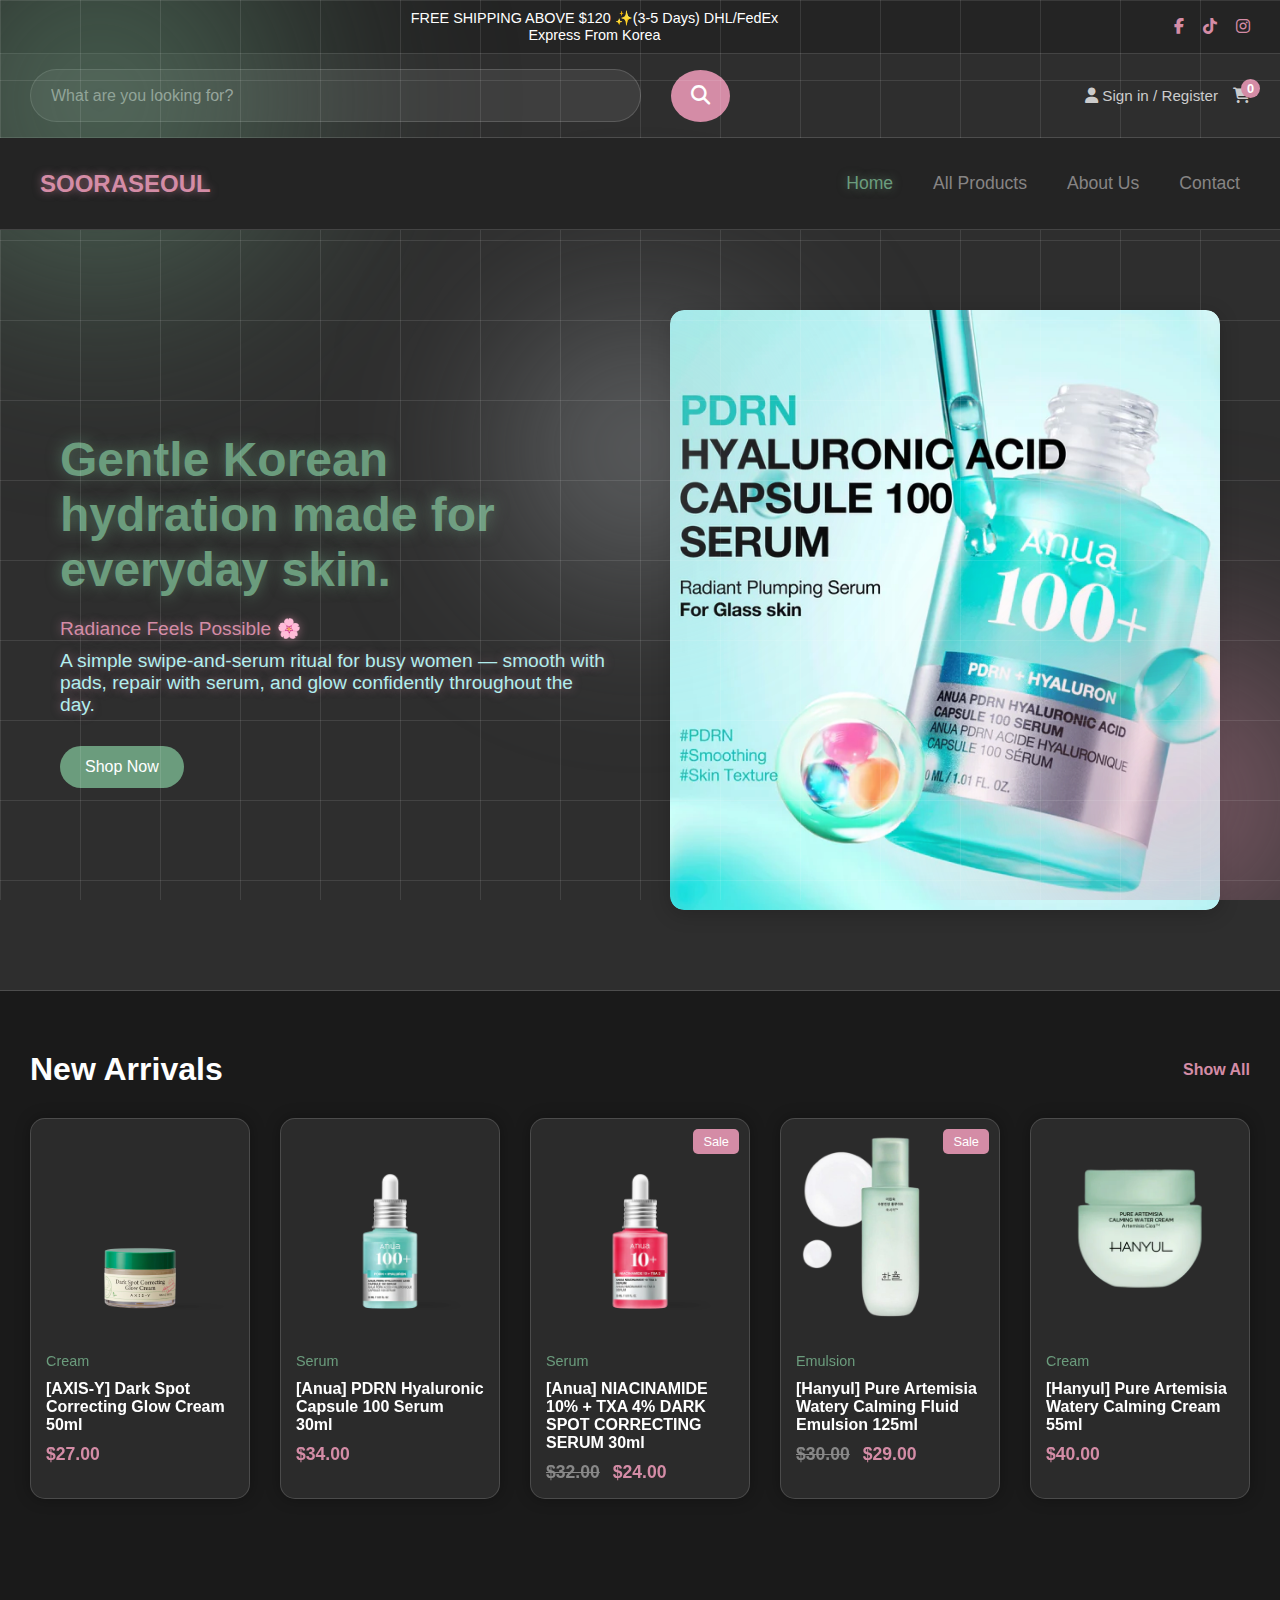
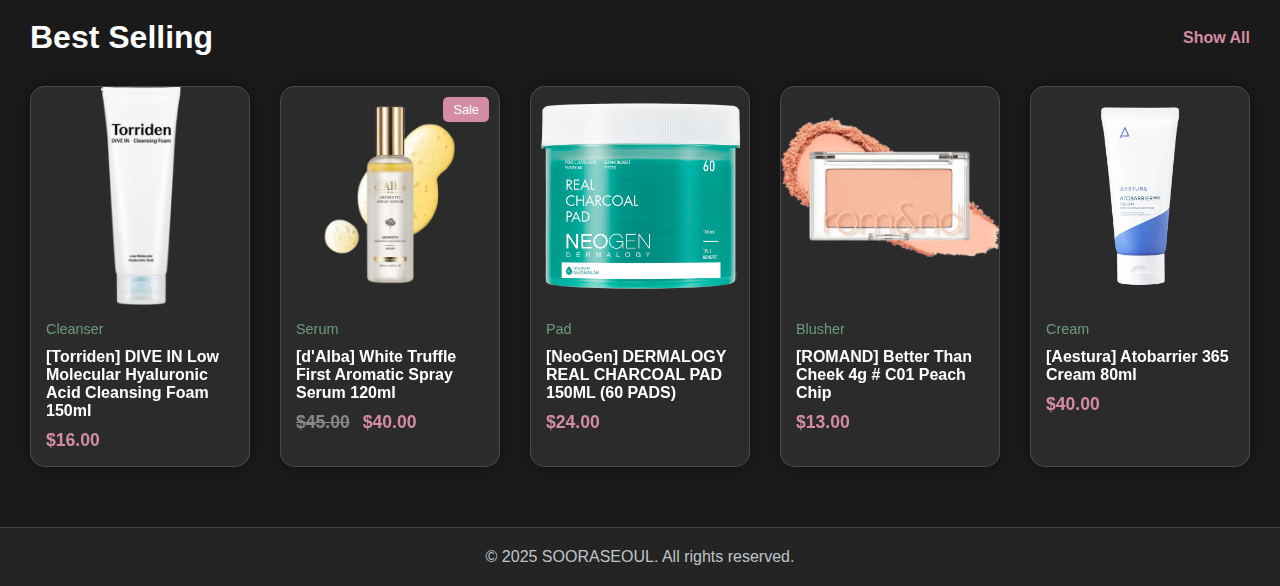
<file: index.html>
<!DOCTYPE html>
<html lang="en">
<head>
  <meta charset="UTF-8">
  <title>SOORASEOUL</title>
  <link rel="stylesheet" href="base.css">
  <link rel="stylesheet" href="https://cdnjs.cloudflare.com/ajax/libs/font-awesome/6.5.0/css/all.min.css">

</head>
<body>

<!-- Top Bar -->
<div class="top-bar">
  <div class="promo">
FREE SHIPPING ABOVE $120 ✨(3-5 Days) DHL/FedEx <br> Express From Korea</div>
  <div class="social-icons">
    <a href="#"><i class="fab fa-facebook-f"></i></a>
    <a href="#"><i class="fab fa-tiktok"></i></a>
    <a href="#"><i class="fab fa-instagram"></i></a>
  </div>
</div>
<!-- Header Tools موحدة -->
<div class="header-tools">
  <form action="search.html" method="GET" class="search-form">
    <input type="text" name="q" placeholder="What are you looking for?" class="search-bar" required>
    <button type="submit"><i class="fas fa-search"></i></button>
  </form>

  <div class="options">


    <!-- حالة الضيف -->
    <a href="login.html" id="loginLink"><i class="fas fa-user"></i> Sign in / Register</a>
    <!-- حالة المستخدم المسجل -->
    <div id="userPanel" style="display:none;">
      <span id="userName"><i class="fas fa-user-check"></i> </span>
      <button id="logoutBtn" class="logout-btn" title="Logout"><i class="fas fa-sign-out-alt"></i></button>
    </div>

    
<a href="cart.html" class="cart-link">
  <i class="fas fa-shopping-cart"></i>
  <span id="cartCount" class="cart-count">0</span>
</a>

  </div>
</div>




  <div class="ambient-bg">
    <div class="orb orb-1"></div>
    <div class="orb orb-2"></div>
    <div class="orb orb-3"></div>
  </div>
  <div class="grid-overlay"></div>

  <!-- Navbar -->
  <header class="navbar">
    <div class="logo">SOORASEOUL</div>
    <nav>
      <a href="index.html" class="active-link">Home</a>
      <a href="Products.html">All Products</a>
    
      <a href="aboutt.html">About Us</a>
      <a href="contact.html">Contact</a>
    </nav>
  </header>


  <!-- Hero Section -->
 <section class="hero">
  <div class="hero-content">
    <div class="hero-text">
      <h1>Gentle Korean hydration made for everyday skin.</h1>
      <p> Radiance Feels Possible 🌸 </p>
      <p style="color: rgb(177, 238, 238);">A simple swipe-and-serum ritual for busy women — smooth with pads, repair with serum, and glow confidently throughout the day.</p>
      <button onclick="window.location.href='products.html'">Shop Now</button>
    </div>
    <div   class="image-container">
      <img src="anua.webp" alt="Hero Image">
    </div>
  </div>
</section>


   
  <script src="script.js">
  </script>
  <section class="new-arrivals">
  <div class="section-header">
    <h2>New Arrivals</h2>
    <a href="Products.html" class="show-all">Show All</a>
  </div>

  <div class="product-grid">
    <!-- منتج 1 -->
    <div class="product-card">
      <img src="spot.webp" alt="[AXIS-Y] Dark Spot Cream">
      <div class="product-info">
        <span class="category">Cream</span>
        <h3>[AXIS-Y] Dark Spot Correcting Glow Cream 50ml</h3>
        <span class="price">$27.00</span>
      </div>
    </div>

    <!-- منتج 2 -->
    <div class="product-card">
      <img src="seer.webp" alt="[Anua] PDRN Hyaluronic Serum">
      <div class="product-info">
        <span class="category">Serum</span>
        <h3>[Anua] PDRN Hyaluronic Capsule 100 Serum 30ml</h3>
        <span class="price">$34.00</span>
      </div>
    </div>

    <!-- منتج 3 - خصم -->
    <div class="product-card sale">
      <img src="anser.webp" alt="[Anua] NIACINAMIDE Serum">
      <div class="product-info">
        <span class="category">Serum</span>
        <h3>[Anua] NIACINAMIDE 10% + TXA 4% DARK SPOT CORRECTING SERUM 30ml</h3>
        <span class="price"><del>$32.00</del> $24.00</span>
        <span class="sale-tag">Sale</span>
      </div>
    </div>

    <!-- منتج 4 - خصم -->
    <div class="product-card sale">
      <img src="hy.png" alt="[Hanyul] Calming Fluid">
      <div class="product-info">
        <span class="category">Emulsion</span>
        <h3>[Hanyul] Pure Artemisia Watery Calming Fluid Emulsion 125ml</h3>
        <span class="price"><del>$30.00</del> $29.00</span>
        <span class="sale-tag">Sale</span>
      </div>
    </div>

    <!-- منتج 5 -->
    <div class="product-card">
      <img src="55ml.webp" alt="[Hanyul] Calming Cream">
      <div class="product-info">
        <span class="category">Cream</span>
        <h3>[Hanyul] Pure Artemisia Watery Calming Cream 55ml</h3>
        <span class="price">$40.00</span>
      </div>
    </div>
  </div>
</section>



  <section class="new-arrivals">
  <div class="section-header">
    <h2>Best Selling</h2>
    <a href="Products.html" class="show-all">Show All</a>
  </div>

  <div class="product-grid">
    <!-- منتج 1 -->
    <div class="product-card">
      <img src="dd.png" >
      <div class="product-info">
        <span class="category">Cleanser</span>
        <h3>[Torriden] DIVE IN Low Molecular Hyaluronic Acid Cleansing Foam 150ml</h3>
        <span class="price">$16.00</span>
      </div>
    </div>

    <!-- منتج 2 -->
    <div class="product-card">
      <img src="alba.png" >
      <div class="product-info">
        <span class="category">Serum</span>
        <h3>[d'Alba] White Truffle First Aromatic Spray Serum 120ml</h3>
        <span class="price"><del>$45.00</del> $40.00</span>
        <span class="sale-tag">Sale</span>
      </div>
    </div>

    <!-- منتج 3 - خصم -->
    <div class="product-card sale">
      <img src="neo.webp" alt=>
      <div class="product-info">
        <span class="category">Pad</span>
        <h3>[NeoGen] DERMALOGY REAL CHARCOAL PAD 150ML (60 PADS)</h3>
        <span class="price"> $24.00</span>
        
      </div>
    </div>

    <!-- منتج 4 - خصم -->
    <div class="product-card sale">
      <img src="blush.png">
      <div class="product-info">
        <span class="category">Blusher</span>
        <h3>[ROMAND] Better Than Cheek 4g # C01 Peach Chip</h3>
        <span class="price"> $13.00</span>
        
      </div>
    </div>

    <!-- منتج 5 -->
    <div class="product-card">
      <img src="ato.webp">
      <div class="product-info">
        <span class="category">Cream</span>
        <h3>[Aestura] Atobarrier 365 Cream 80ml</h3>
        <span class="price">$40.00</span>
      </div>
    </div>
  </div>
</section>

 
  <!-- Footer -->                  
  <footer> 
    <p>© 2025 SOORASEOUL. All rights reserved.</p>
  </footer>

</body>
</html>
</file>
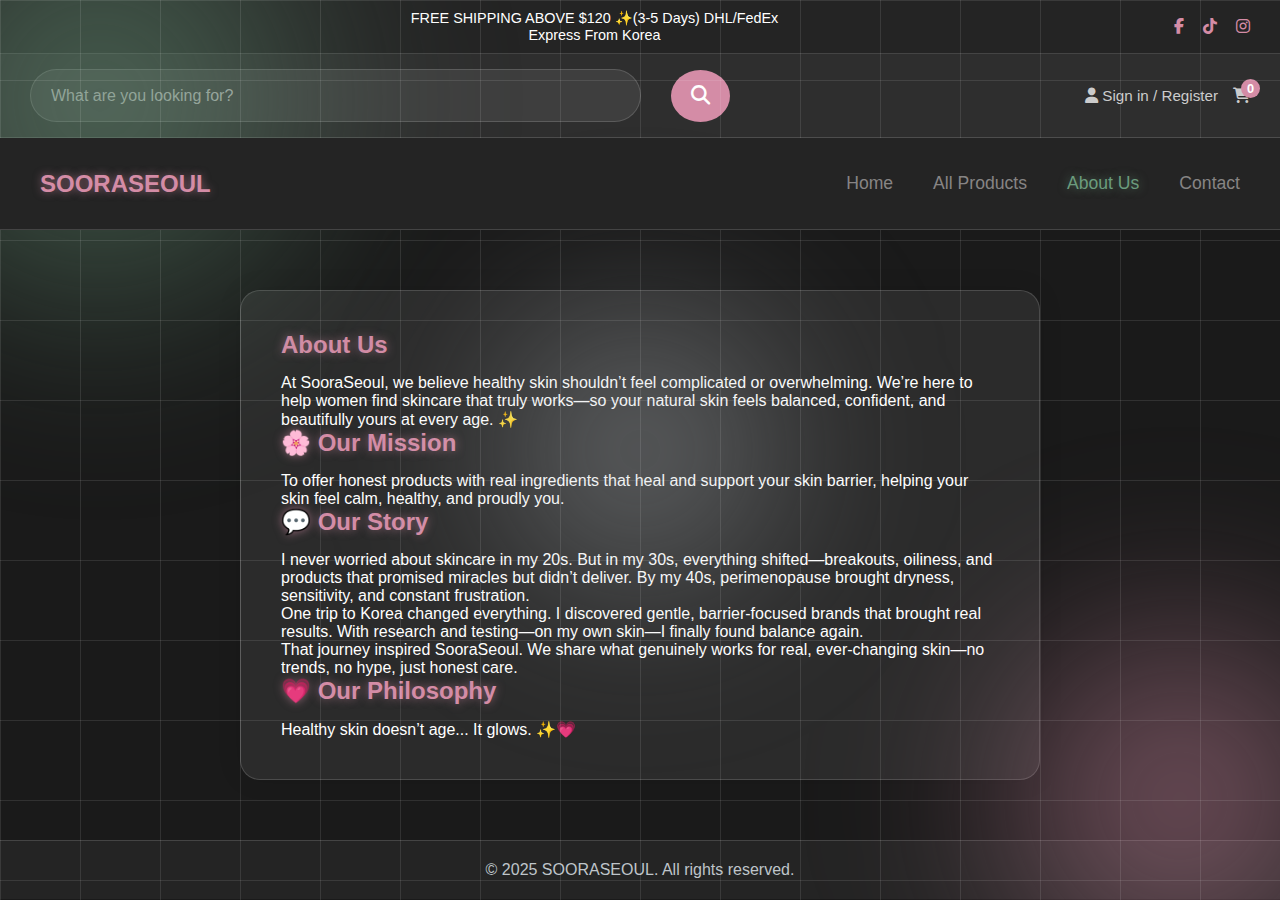
<file: aboutt.html>
<!DOCTYPE html>
<html lang="en">
<head>
  <meta charset="UTF-8">
  <title>About Us - SOORASEOUL</title>
  <link rel="stylesheet" href="base.css">
  <link rel="stylesheet" href="https://cdnjs.cloudflare.com/ajax/libs/font-awesome/6.5.0/css/all.min.css">
</head>
<body>

<!-- Top Bar -->
<div class="top-bar">
  <div class="promo">
    FREE SHIPPING ABOVE $120 ✨(3-5 Days) DHL/FedEx <br> Express From Korea
  </div>
  <div class="social-icons">
    <a href="#"><i class="fab fa-facebook-f"></i></a>
    <a href="#"><i class="fab fa-tiktok"></i></a>
    <a href="#"><i class="fab fa-instagram"></i></a>
  </div>
</div>

<!-- Header Tools -->
<div class="header-tools">
  <form action="search.html" method="GET" class="search-form">
    <input type="text" name="q" placeholder="What are you looking for?" class="search-bar" required>
    <button type="submit"><i class="fas fa-search"></i></button>
  </form>

  <div class="options">
    <a href="login.html" id="loginLink"><i class="fas fa-user"></i> Sign in / Register</a>
    <div id="userPanel" style="display:none;">
      <span id="userName"><i class="fas fa-user-check"></i></span>
      <button id="logoutBtn" class="logout-btn" title="Logout"><i class="fas fa-sign-out-alt"></i></button>
    </div>
    <a href="cart.html" class="cart-link">
      <i class="fas fa-shopping-cart"></i>
      <span id="cartCount" class="cart-count">0</span>
    </a>
  </div>
</div>

<!-- Ambient Background -->
<div class="ambient-bg">
  <div class="orb orb-1"></div>
  <div class="orb orb-2"></div>
  <div class="orb orb-3"></div>
</div>
<div class="grid-overlay"></div>

<!-- Navbar -->
<header class="navbar">
  <div class="logo">SOORASEOUL</div>
  <nav>
    <a href="index.html">Home</a>
    <a href="products.html">All Products</a>
    <a href="aboutt.html" class="active-link">About Us</a>
    <a href="contact.html">Contact</a>
  </nav>
</header>

<!-- About Section -->
<section class="about">
  <h2>About Us</h2>
  <p>At SooraSeoul, we believe healthy skin shouldn’t feel complicated or overwhelming. We’re here to help women find skincare that truly works—so your natural skin feels balanced, confident, and beautifully yours at every age. ✨</p>

  <h2>🌸 Our Mission</h2>
  <p>To offer honest products with real ingredients that heal and support your skin barrier, helping your skin feel calm, healthy, and proudly you.</p>

  <h2>💬 Our Story</h2>
  <p>I never worried about skincare in my 20s. But in my 30s, everything shifted—breakouts, oiliness, and products that promised miracles but didn’t deliver. By my 40s, perimenopause brought dryness, sensitivity, and constant frustration.</p>
  <p>One trip to Korea changed everything. I discovered gentle, barrier-focused brands that brought real results. With research and testing—on my own skin—I finally found balance again.</p>
  <p>That journey inspired SooraSeoul. We share what genuinely works for real, ever-changing skin—no trends, no hype, just honest care.</p>

  <h2>💗 Our Philosophy</h2>
  <p>Healthy skin doesn’t age... It glows. ✨💗</p>
</section>

<!-- Footer -->
<footer>
  <p>© 2025 SOORASEOUL. All rights reserved.</p>
</footer>

</body>
</html>
</file>
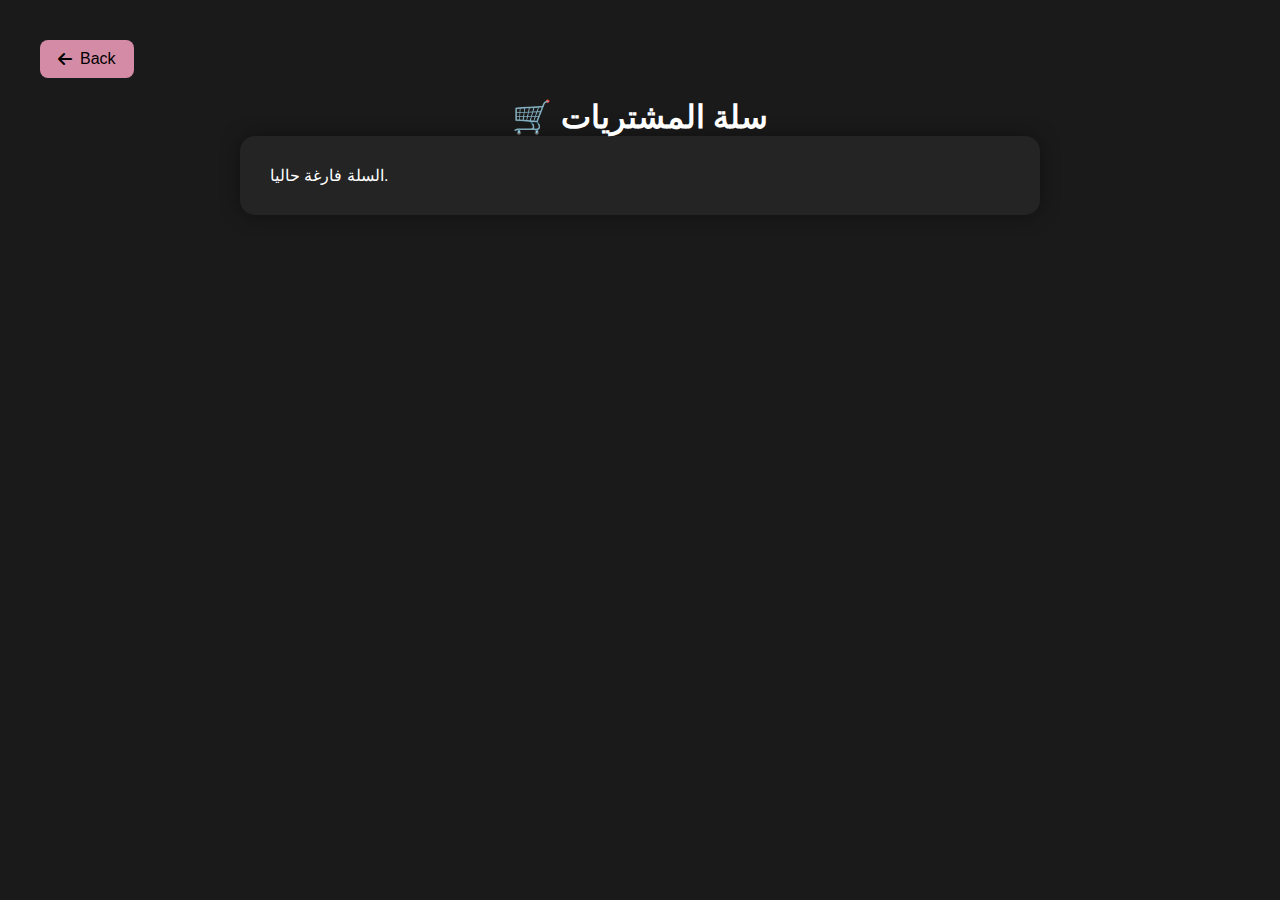
<file: cart.html>
<!DOCTYPE html>
<html lang="en">
<head>
  <meta charset="UTF-8">
  <title>Cart | SooraStyle</title>
  <link rel="stylesheet" href="base.css">
  <link rel="stylesheet" href="https://cdnjs.cloudflare.com/ajax/libs/font-awesome/6.5.0/css/all.min.css">
  <style>
    body {
      padding: 40px;
      background: var(--dark-1);
      color: #fff;
      font-family: Arial, sans-serif;
    }

    .cart-container {
      max-width: 800px;
      margin: auto;
      background: var(--dark-2);
      border-radius: 15px;
      padding: 30px;
      box-shadow: 0 0 20px rgba(0,0,0,0.4);
    }

    .cart-item {
      display: flex;
      align-items: center;
      justify-content: space-between;
      background: var(--glass-bg);
      border: 1px solid var(--glass-border);
      border-radius: 10px;
      padding: 15px;
      margin-bottom: 15px;
      box-shadow: 0 0 10px rgba(0,0,0,0.3);
    }

    .cart-item img {
      width: 60px;
      border-radius: 8px;
      margin-right: 15px;
    }

    .cart-item span {
      flex: 1;
      margin: 0 10px;
      direction: rtl;
    }

    .remove-btn {
      background: var(--secondary);
      color: #fff;
      border: none;
      padding: 6px 12px;
      border-radius: 6px;
      cursor: pointer;
      transition: background 0.3s ease;
    }

    .remove-btn:hover {
      background: var(--primary);
    }

    .cart-summary {
      margin-top: 20px;
      text-align: right;
      font-size: 1.2rem;
      font-weight: bold;
      color: var(--secondary);
      text-align: center;
    }
  </style>
</head>


<body>
    <div class="back-btn">
         <button onclick="history.back()">
         <i class="fas fa-arrow-left"></i> Back </button> </div>

  <h1 style="text-align: center;">🛒 سلة المشتريات</h1>

  <div id="cartContainer" class="cart-container">
    <!-- المنتجات ستظهر هنا -->
  </div>

  <div class="cart-summary" id="cartSummary">
    <!-- المجموع الكلي -->
  </div>





  <script>
    document.addEventListener("DOMContentLoaded", function() {
      const cartItems = JSON.parse(localStorage.getItem("cartItems")) || [];
      const cartContainer = document.getElementById("cartContainer");
      const cartSummary = document.getElementById("cartSummary");

      let total = 0;

      if (cartItems.length === 0) {
        cartContainer.innerHTML = "<p>السلة فارغة حاليا.</p>";
      } else {
        cartItems.forEach((item, index) => {
          const div = document.createElement("div");
          div.classList.add("cart-item");
          div.innerHTML = `
            <img src="${item.img}" alt="${item.name}">
            <span>${item.name}</span>
            <span>الكمية: ${item.qty}</span>
            <button class="remove-btn" data-index="${index}">حذف</button>
          `;
          cartContainer.appendChild(div);

          total += item.qty; // هنا ممكن تضيف سعر لو تحب
        });

        cartSummary.textContent = "إجمالي القطع: " + total;
      }

      // حذف منتج من السلة
      cartContainer.addEventListener("click", function(e) {
        if (e.target.classList.contains("remove-btn")) {
          const index = e.target.getAttribute("data-index");
          cartItems.splice(index, 1);
          localStorage.setItem("cartItems", JSON.stringify(cartItems));
          location.reload();
        }
      });
    });
  </script>

</body>
</html>
</file>
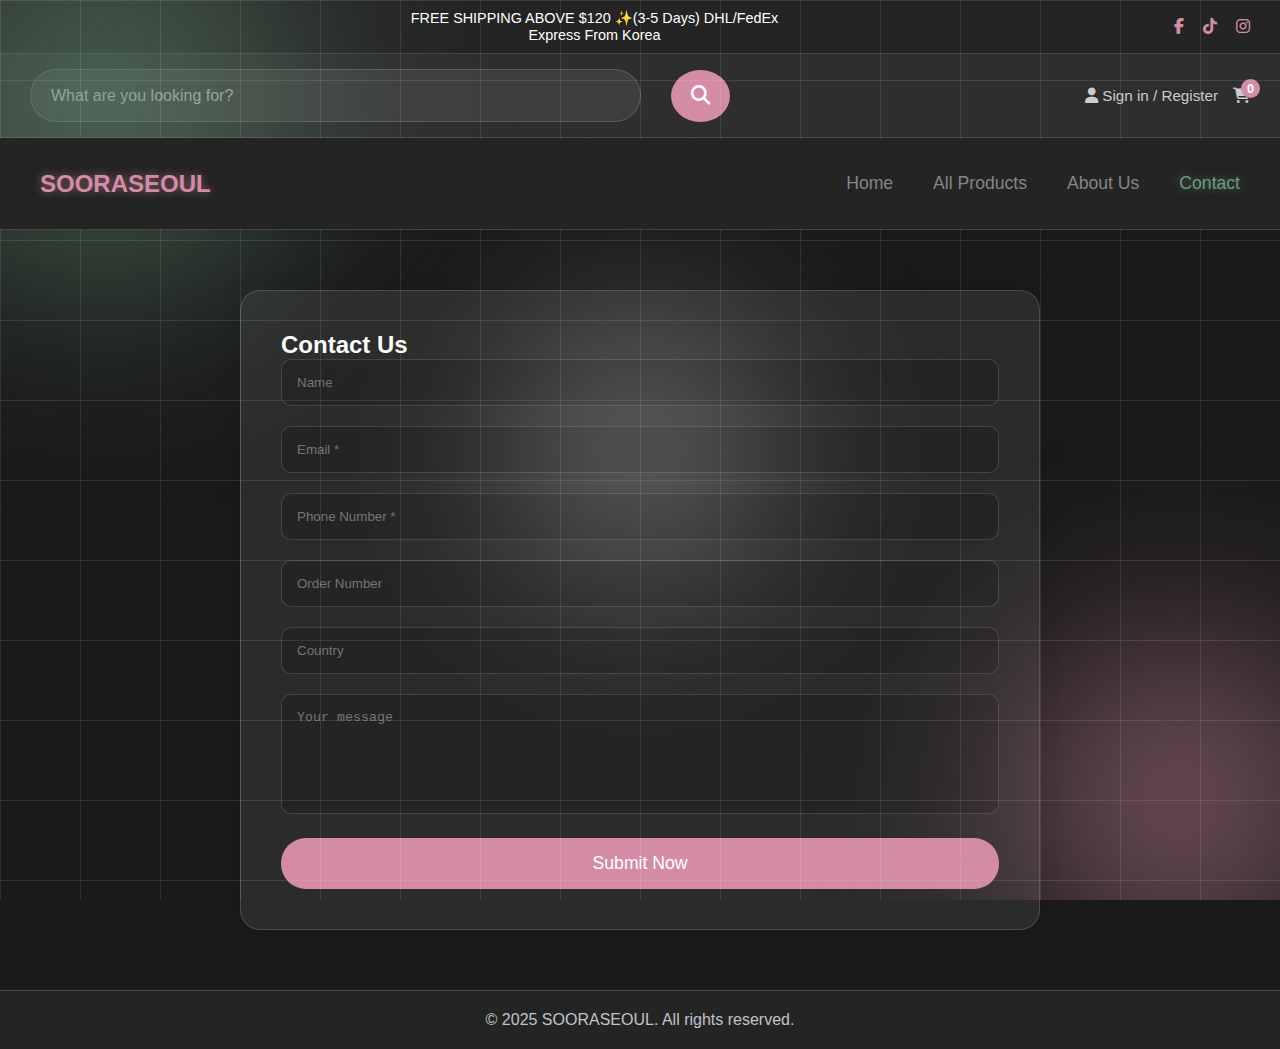
<file: contact.html>
<!DOCTYPE html>
<html lang="en">
<head>
  <meta charset="UTF-8">
  <title>Contact - SOORASEOUL</title>
  <link rel="stylesheet" href="base.css">
  <link rel="stylesheet" href="https://cdnjs.cloudflare.com/ajax/libs/font-awesome/6.5.0/css/all.min.css">
</head>
<body>

<!-- Top Bar -->
<div class="top-bar">
  <div class="promo">
    FREE SHIPPING ABOVE $120 ✨(3-5 Days) DHL/FedEx <br> Express From Korea
  </div>
  <div class="social-icons">
    <a href="#"><i class="fab fa-facebook-f"></i></a>
    <a href="#"><i class="fab fa-tiktok"></i></a>
    <a href="#"><i class="fab fa-instagram"></i></a>
  </div>
</div>

<!-- Header Tools -->
<div class="header-tools">
  <form action="search.html" method="GET" class="search-form">
    <input type="text" name="q" placeholder="What are you looking for?" class="search-bar" required>
    <button type="submit"><i class="fas fa-search"></i></button>
  </form>

  <div class="options">
    <a href="login.html" id="loginLink"><i class="fas fa-user"></i> Sign in / Register</a>
    <div id="userPanel" style="display:none;">
      <span id="userName"><i class="fas fa-user-check"></i></span>
      <button id="logoutBtn" class="logout-btn" title="Logout"><i class="fas fa-sign-out-alt"></i></button>
    </div>
    <a href="cart.html" class="cart-link">
      <i class="fas fa-shopping-cart"></i>
      <span id="cartCount" class="cart-count">0</span>
    </a>
  </div>
</div>

<!-- Ambient Background -->
<div class="ambient-bg">
  <div class="orb orb-1"></div>
  <div class="orb orb-2"></div>
  <div class="orb orb-3"></div>
</div>
<div class="grid-overlay"></div>

<!-- Navbar -->
<header class="navbar">
  <div class="logo">SOORASEOUL</div>
  <nav>
    <a href="index.html">Home</a>
    <a href="products.html">All Products</a>
    <a href="aboutt.html">About Us</a>
    <a href="contact.html" class="active-link">Contact</a>
  </nav>
</header>

<!-- Contact Form -->
<section class="contact">
  <form action="#" method="POST">
    <h2>Contact Us</h2>

    <input type="text" name="name" placeholder="Name">
    <input type="email" name="email" placeholder="Email *" required>
    <input type="tel" name="phone" placeholder="Phone Number *" required>
    <input type="text" name="order" placeholder="Order Number">
    <input type="text" name="country" placeholder="Country">
    <textarea name="message" placeholder="Your message"></textarea>

    <button type="submit">Submit Now</button>
  </form>
</section>

<!-- Footer -->
<footer>
  <p>© 2025 SOORASEOUL. All rights reserved.</p>
</footer>

</body>
</html>
</file>
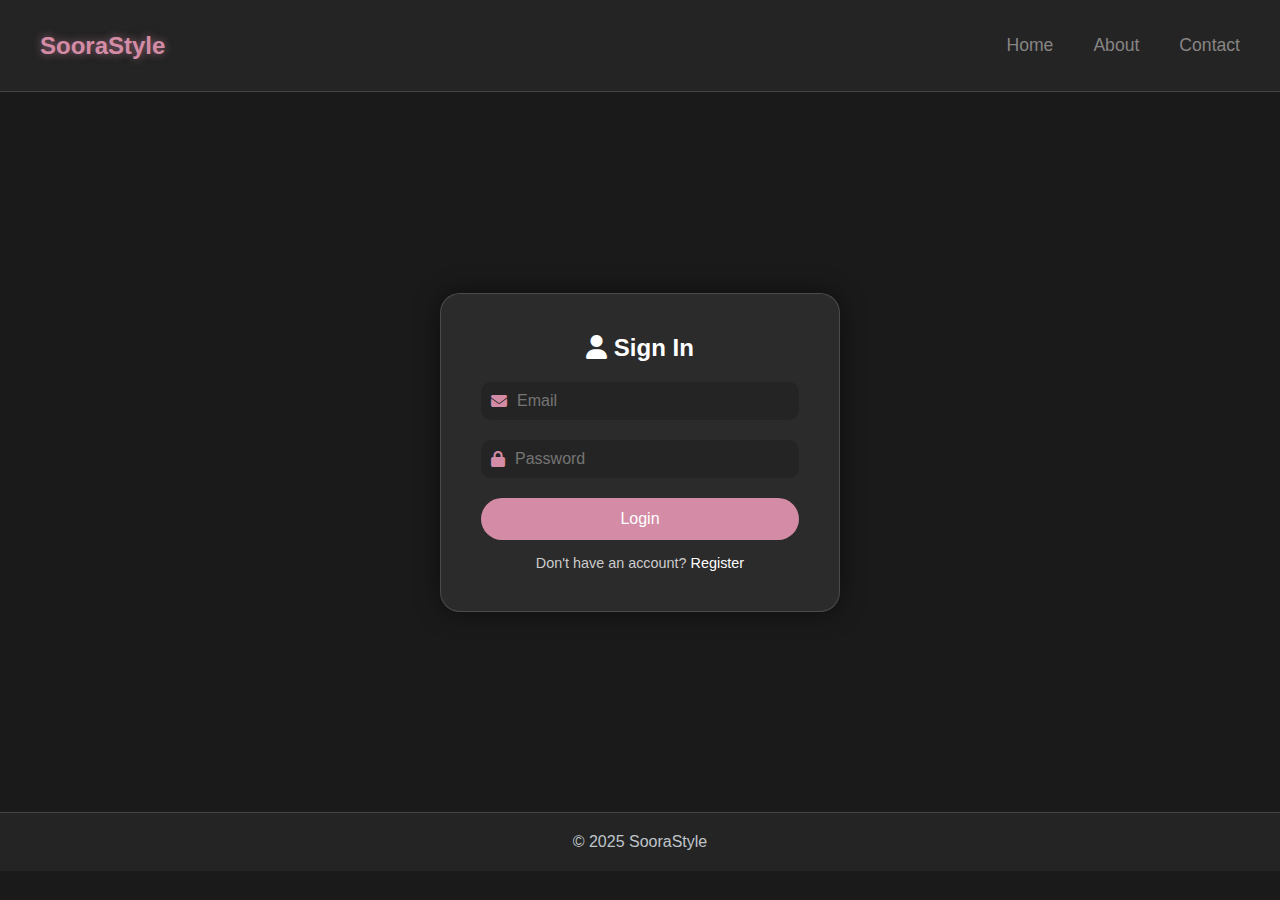
<file: login.html>
<!DOCTYPE html>
<html lang="en">
<head>
  <meta charset="UTF-8">
  <title>Login | SooraStyle</title>
  <link rel="stylesheet" href="base.css">
  <link rel="stylesheet" href="https://cdnjs.cloudflare.com/ajax/libs/font-awesome/6.5.0/css/all.min.css">
</head>
<body>

  <header class="navbar">
    <div class="logo">SooraStyle</div>
    <nav>
      <a href="index.html">Home</a>
      <a href="about.html">About</a>
      <a href="conact.html">Contact</a>
    </nav>
  </header>

  <!-- Login Form -->
  <section class="login-section">
    <div class="login-box">
      <h2><i class="fas fa-user"></i> Sign In</h2>
      <form id="loginForm">
        <div class="input-group">
          <i class="fas fa-envelope"></i>
          <input type="email" id="loginEmail" placeholder="Email" required>
        </div>
        <div class="input-group">
          <i class="fas fa-lock"></i>
          <input type="password" id="loginPassword" placeholder="Password" required minlength="6">
        </div>
        <button type="submit">Login</button>
        <p class="register-link">Don't have an account? <a href="register.html">Register</a></p>
      </form>
      <p id="loginMsg" class="form-msg"></p>
    </div>
  </section>

  <footer>
    <p>© 2025 SooraStyle</p>
  </footer>

  <script src="script.js"></script>
</body>
</html>
</file>
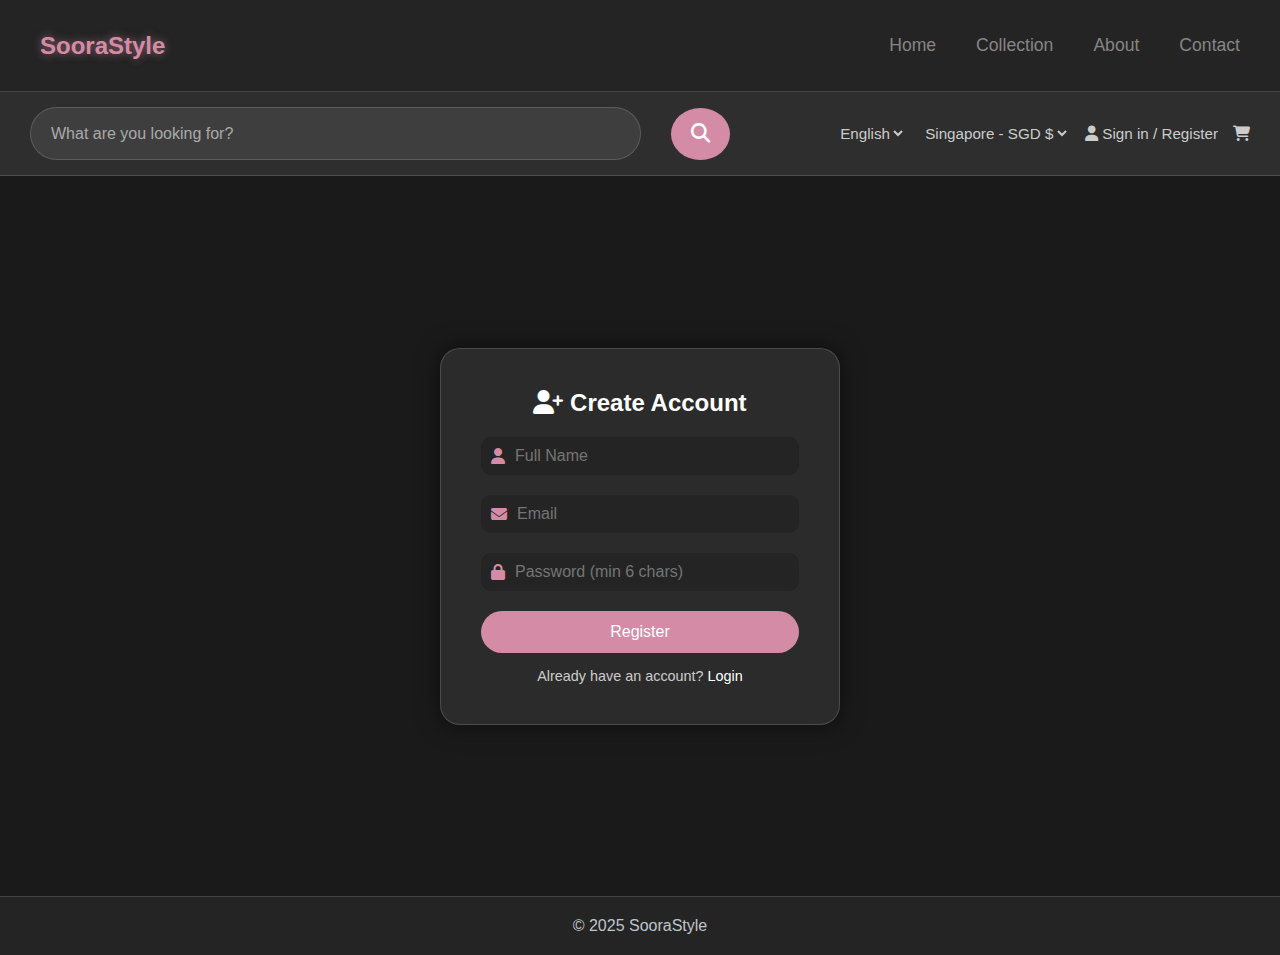
<file: register.html>
<!DOCTYPE html>
<html lang="en">
<head>
  <meta charset="UTF-8">
  <title>Register | SooraStyle</title>
  <link rel="stylesheet" href="base.css">
  <link rel="stylesheet" href="https://cdnjs.cloudflare.com/ajax/libs/font-awesome/6.5.0/css/all.min.css">
</head>
<body>

  <header class="navbar">
    <div class="logo">SooraStyle</div>
    <nav>
      <a href="index.html">Home</a>
      <a href="collection.html">Collection</a>
      <a href="about.html">About</a>
      <a href="conact.html">Contact</a>
    </nav>
  </header>

  <!-- Header Tools الموحدة -->
  <div class="header-tools">
    <form action="search.html" method="GET" class="search-form">
      <input type="text" name="q" placeholder="What are you looking for?" class="search-bar" required>
      <button type="submit"><i class="fas fa-search"></i></button>
    </form>
    <div class="options">
      <select id="langSelect">
        <option value="en">English</option>
        <option value="ko">한국어</option>
      </select>
      <select id="currencySelect">
        <option value="sgd">Singapore - SGD $</option>
        <option value="usd">USA - USD $</option>
      </select>
      <a href="login.html" id="loginLink"><i class="fas fa-user"></i> Sign in / Register</a>
      <div id="userPanel" style="display:none;">
        <span id="userName"><i class="fas fa-user-check"></i> </span>
        <button id="logoutBtn" class="logout-btn" title="Logout"><i class="fas fa-sign-out-alt"></i></button>
      </div>
      <a href="#"><i class="fas fa-shopping-cart"></i></a>
    </div>
  </div>

  <!-- Register Form -->
  <section class="login-section">
    <div class="login-box">
      <h2><i class="fas fa-user-plus"></i> Create Account</h2>
      <form id="registerForm">
        <div class="input-group">
          <i class="fas fa-user"></i>
          <input type="text" id="regName" placeholder="Full Name" required>
        </div>
        <div class="input-group">
          <i class="fas fa-envelope"></i>
          <input type="email" id="regEmail" placeholder="Email" required>
        </div>
        <div class="input-group">
          <i class="fas fa-lock"></i>
          <input type="password" id="regPassword" placeholder="Password (min 6 chars)" required minlength="6">
        </div>
        <button type="submit">Register</button>
        <p class="register-link">Already have an account? <a href="login.html">Login</a></p>
      </form>
      <p id="registerMsg" class="form-msg"></p>
    </div>
  </section>

  <footer>
    <p>© 2025 SooraStyle</p>
  </footer>

  <script src="script.js"></script>
</body>
</html>
</file>
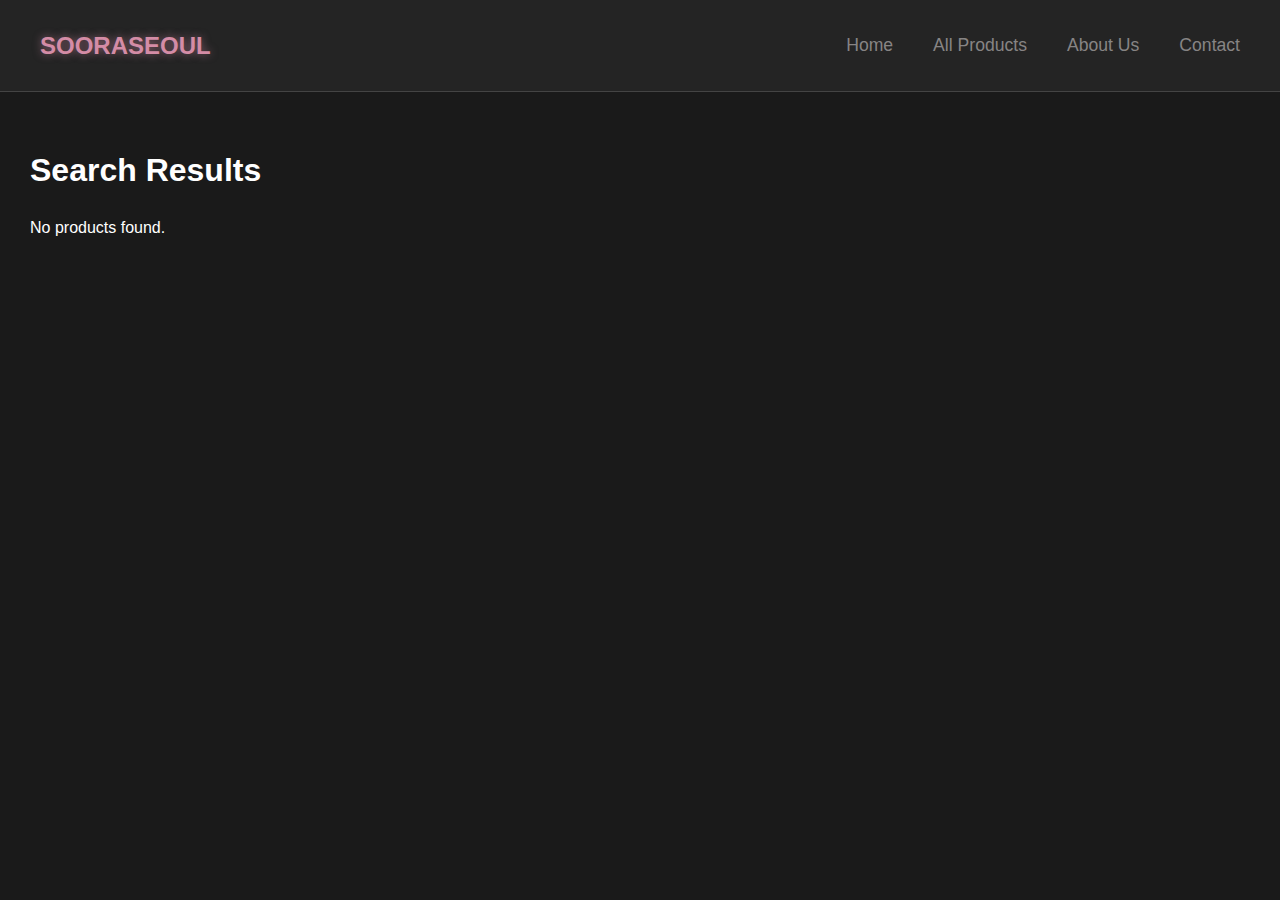
<file: search.html>
<!DOCTYPE html>
<html lang="en">
<head>
  <meta charset="UTF-8">
  <title>Search Results - SOORASEOUL</title>
  <link rel="stylesheet" href="base.css">
</head>
<body>

<header class="navbar">
  <div class="logo">SOORASEOUL</div>
  <nav>
    <a href="index.html">Home</a>
    <a href="products.html">All Products</a>
    <a href="about.html">About Us</a>
    <a href="contact.html">Contact</a>
  </nav>
</header>

<section class="new-arrivals">
  <div class="section-header">
    <h2>Search Results</h2>
  </div>
  <div class="product-grid" id="results"></div>
</section>

<script>
document.addEventListener("DOMContentLoaded", function() {
  const params = new URLSearchParams(window.location.search);
  const query = params.get("q")?.toLowerCase();

  // منتجات تجريبية
  const products = [
    {name: "[AXIS-Y] Dark Spot Cream", category:"Cream", price:"$27.00"},
    {name: "[Anua] Hyaluronic Serum", category:"Serum", price:"$34.00"},
    {name: "[Hanyul] Calming Cream", category:"Cream", price:"$40.00"},
  ];

  const resultsDiv = document.getElementById("results");
  const filtered = products.filter(p => p.name.toLowerCase().includes(query));

  if (filtered.length > 0) {
    filtered.forEach(p => {
      const card = document.createElement("div");
      card.className = "product-card";
      card.innerHTML = `
        <div class="product-info">
          <span class="category">${p.category}</span>
          <h3>${p.name}</h3>
          <span class="price">${p.price}</span>
        </div>
      `;
      resultsDiv.appendChild(card);
    });
  } else {
    resultsDiv.innerHTML = "<p style='color:#fff'>No products found.</p>";
  }
});
</script>

</body>
</html>
</file>
<file: base.css>
@charset "utf-8";
/* SooraStyle Visual Identity: Powder Pink + Matcha Green + Light Silver + White */

:root {
  --primary: #ffffff;       /* الأبيض الأساسي */
  --secondary: #d48ca6;     /* وردي باودر أغمق (Dusty Rose) */
  --accent: #6b9c7d;        /* أخضر ماتشا أغمق */
  --silver: #bfc5ca;        /* فضي متوسط */

  --dark-1: #1a1a1a;        /* خلفية داكنة أساسية */
  --dark-2: #242424;        /* خلفية داكنة ثانوية */
  --dark-3: #2e2e2e;        /* خلفية داكنة إضافية */

  --glass-bg: rgba(255, 255, 255, 0.08); /* خلفية زجاجية شفافة */
  --glass-border: rgba(255, 255, 255, 0.15);

  --glow-pink: rgba(212, 140, 166, 0.6);   /* توهج وردي أغمق */
  --glow-green: rgba(107, 156, 125, 0.6);  /* توهج أخضر ماتشا أغمق */
  --glow-silver: rgba(191, 197, 202, 0.5); /* توهج فضي */
}

* {
  margin: 0;
  padding: 0;
  box-sizing: border-box;
}

body {
  font-family: 'Outfit', sans-serif;
  background: var(--dark-1);
  color: #ffffff;
  overflow-x: hidden;
  min-height: 100vh;
}

/* Ambient Background */
.ambient-bg {
  position: fixed;
  top: 0; left: 0;
  width: 100%; height: 100%;
  pointer-events: none;
  z-index: 0;
  overflow: hidden;
}
.orb {
  position: absolute;
  border-radius: 50%;
  filter: blur(80px);
  animation: float 20s ease-in-out infinite;
}
.orb-1 {
  width: 600px; height: 600px;
  background: radial-gradient(circle, var(--glow-green) 0%, transparent 70%);
  top: -200px; left: -200px;
}
.orb-2 {
  width: 500px; height: 500px;
  background: radial-gradient(circle, var(--glow-pink) 0%, transparent 70%);
  bottom: -150px; right: -150px;
  animation-delay: -7s;
}
.orb-3 {
  width: 400px; height: 400px;
  background: radial-gradient(circle, var(--glow-silver) 0%, transparent 70%);
  top: 50%; left: 50%;
  transform: translate(-50%, -50%);
  animation-delay: -14s;
}
@keyframes float {
  0%,100% { transform: translate(0,0) scale(1); }
  25% { transform: translate(50px,-30px) scale(1.05); }
  50% { transform: translate(-30px,50px) scale(0.95); }
  75% { transform: translate(-50px,-20px) scale(1.02); }
}

/* Grid Overlay */
.grid-overlay {
  position: fixed;
  top: 0; left: 0;
  width: 100%; height: 100%;
  background-image:
    linear-gradient(rgba(255,255,255,0.1) 1px, transparent 1px),
    linear-gradient(90deg, rgba(255,255,255,0.1) 1px, transparent 1px);
  background-size: 80px 80px;
  pointer-events: none;
  z-index: 1;
}

/* Navbar */
.navbar {
  display: flex;
  justify-content: space-between;
  align-items: center;
  padding: 15px 40px;
  background: var(--dark-2);
  border-bottom: 1px solid var(--glass-border);
  position: sticky;
  top: 0;
  z-index: 1000;
}
.navbar .logo {
  font-size: 1.5rem;
  font-weight: bold;
  color: var(--secondary);
  text-shadow: 0 0 8px var(--glow-pink);
}
.navbar nav {
  display: flex;
  justify-content: center;
  align-items: center;
  gap: 40px;
}
.navbar nav a {
  text-decoration: none;
  color: #878484;
  font-size: 1.1rem;
  font-weight: 500;
  position: relative;
  transition: color 0.3s ease, text-shadow 0.3s ease;
}
.navbar nav .active-link {
  color: var(--accent);
  text-shadow: 0 0 10px var(--glow-green);
}
.navbar nav a:hover {
  color: var(--secondary);
  text-shadow: 0 0 8px var(--glow-pink);
}
.navbar nav a::after {
  content: "";
  position: absolute;
  left: 0;
  bottom: -5px;
  width: 0%;
  height: 2px;
  background: var(--accent);
  transition: width 0.3s ease;
}
.navbar nav a:hover::after {
  width: 100%;
}

/* Hero */
.hero {
  padding: 80px 60px;
  background: var(--dark-3);
  border-bottom: 1px solid var(--glass-border);
  animation: fadeInDown 1.2s ease;
}

.hero-content {
  display: flex;
  justify-content: space-between;
  align-items: center;
  gap: 60px;
  max-width: 1400px;
  margin: auto;
}

.hero-text {
  flex: 1;
  text-align: left;
}

.hero-text h1 {
  font-size: 3rem;
  color: var(--accent);
  text-shadow: 0 0 15px var(--glow-green);
  margin-bottom: 20px;
}

.hero-text p {
  font-size: 1.2rem;
  color: var(--secondary);
  text-shadow: 0 0 10px var(--glow-pink);
  margin-bottom: 10px;
}

.hero-text .subtext {
  font-style: italic;
  color: #aaa;
}

.hero-text button {
  margin-top: 20px;
  padding: 12px 25px;
  border: none;
  background: var(--accent);
  color: var(--primary);
  font-size: 1rem;
  border-radius: 25px;
  cursor: pointer;
  transition: transform 0.3s ease, box-shadow 0.3s ease;
}

.hero-text button:hover {
  transform: scale(1.05);
  box-shadow: 0 0 20px var(--glow-green);
}

.image-container {
  flex: 1;
  width: 600px;
  height: 600px;
  overflow: hidden;
  border-radius: 14px;
  box-shadow: 0 4px 20px rgba(0, 0, 0, 0.2);
}

.image-container img {
  width: 100%;
  height: 100%;
  object-fit: cover;
  border-radius: 14px;
}

/* Cards / Products */
.cards {
  display: grid;
  grid-template-columns: repeat(auto-fit, minmax(220px, 1fr));
  gap: 30px;
  padding: 40px;
}
.card {
  background: var(--glass-bg);
  border: 1px solid var(--glass-border);
  border-radius: 15px;
  overflow: hidden;
  text-align: center;
  box-shadow: 0 0 15px rgba(0,0,0,0.1);
  transition: transform 0.4s ease, box-shadow 0.4s ease;
}
.card img {
  width: 100%;
  display: block;
}
.card p {
  padding: 15px;
  color: #b7b7b7;
}
.card:hover {
  transform: translateY(-10px);
  box-shadow: 0 0 25px var(--glow-silver);
}

/* About + Contact */
.about, .contact form {
  max-width: 800px;
  margin: 60px auto;
  padding: 40px;
  background: var(--glass-bg);
  border: 1px solid var(--glass-border);
  border-radius: 20px;
  box-shadow: 0 0 25px rgba(0,0,0,0.1);
  animation: fadeInUp 1.5s ease;
}
.about h2 {
  color: var(--secondary);
  margin-bottom: 15px;
  text-shadow: 0 0 10px var(--glow-pink);
}
.contact form input,
.contact form textarea {
  width: 100%;
  padding: 15px;
  margin-bottom: 20px;
  border: 1px solid var(--glass-border);
  border-radius: 10px;
  background: var(--dark-2);
  color: #333;
}
.contact form input:focus,
.contact form textarea:focus {
  border-color: var(--accent);
  box-shadow: 0 0 10px var(--glow-green);
  outline: none;
}
.contact form textarea {
  min-height: 120px;
  resize: none;
}
.contact form button {
  width: 100%;
  padding: 15px;
  border: none;
  background: var(--secondary);
  color: var(--primary);
  font-size: 1.1rem;
  border-radius: 25px;
  cursor: pointer;
  transition: transform 0.3s ease, box-shadow 0.3s ease;
}
.contact form button:hover {
  transform: scale(1.05);
  box-shadow: 0 0 20px var(--glow-pink);
}
/* Footer */
footer {
  background: var(--dark-2);
  color: var(--silver);
  text-align: center;
  padding: 20px;
  border-top: 1px solid var(--glass-border);
}

/* Animations */
@keyframes fadeInUp {
  from { opacity: 0; transform: translateY(30px); }
  to { opacity: 1; transform: translateY(0); }
}
@keyframes fadeInDown {
  from { opacity: 0; transform: translateY(-30px); }
  to { opacity: 1; transform: translateY(0); }
}

/* Navigation */
nav {
  display: flex;
  justify-content: center;   /* الروابط في الوسط أفقياً */
  align-items: center;       /* في الوسط عمودياً */
  gap: 40px;                 /* مسافة بين الروابط */
  padding: 20px 0;
}

nav a {
  text-decoration: none;
  color: #555;
  font-size: 1.1rem;
  font-weight: 500;
  position: relative;
  transition: color 0.3s ease, text-shadow 0.3s ease;
}

/* الرابط النشط */
nav .active-link {
  color: var(--accent); /* أخضر ماتشا */
  text-shadow: 0 0 10px var(--glow-green);
}

/* تأثير عند المرور */
nav a:hover {
  color: var(--secondary); /* وردي باودر */
  text-shadow: 0 0 8px var(--glow-pink);
}

/* خط تحت متحرك */
nav a::after {
  content: "";
  position: absolute;
  left: 0;
  bottom: -5px;
  width: 0%;
  height: 2px;
  background: var(--accent); /* أخضر ماتشا */
  transition: width 0.3s ease;
}
nav a:hover::after {
  width: 100%;
}
/* Top Bar */
.top-bar {
  display: flex;
  justify-content: space-between;
  align-items: center;
  background: var(--dark-2);
  padding: 10px 30px;
  font-size: 0.9rem;
  color: var(--primary);
  border-bottom: 1px solid var(--glass-border);
}

.top-bar .promo {
  flex: 1;
  text-align: center;
}

.top-bar .social-icons a {
  margin-left: 15px;
  color: var(--secondary);
  text-shadow: 0 0 5px var(--glow-magenta);
  font-size: 1rem;
  transition: transform 0.3s ease;
}

.top-bar .social-icons a:hover {
  transform: scale(1.2);
}

/* Header Tools */
.header-tools {
  display: flex;
  position: sticky;
  justify-content: space-between;
  align-items: center;
  background: var(--dark-3);
  padding: 15px 30px;
  border-bottom: 1px solid var(--glass-border);
  flex-wrap: wrap;
}

.search-bar {
  flex: 1;
  padding: 10px 15px;
  border-radius: 25px;
  border: 1px solid var(--glass-border);
  background: var(--glass-bg);
  color: #fff;
  margin-right: 20px;
}

.search-bar::placeholder {
  color: #aaa;
}

.options {
  display: flex;
  align-items: center;
  gap: 15px;
}

.options select,
.options a {
  background: transparent;
  color: #ccc;
  border: none;
  font-size: 0.95rem;
  cursor: pointer;
  text-decoration: none;
  transition: color 0.3s ease;
}

.options a:hover {
  color: var(--primary);
  text-shadow: 0 0 5px var(--glow-cyan);
}
.search-form {
  display: flex;
  align-items: center;
  gap: 10px;
}
.search-form {
  display: flex;
  align-items: center;
  gap: 10px;
  width: 100%;              /* يخلي النموذج ياخذ عرض الصفحة */
  max-width: 700px;         /* أقصى عرض لمربع البحث */
  
}

.search-form .search-bar {
  flex: 1;
  padding: 15px 20px;       /* زيادة ارتفاع المربع */
  font-size: 1.1rem;        /* تكبير الخط */
  border-radius: 30px;
  border: 1px solid var(--glass-border);
  background: var(--glass-bg);
  color: #fff;
}

.search-form .search-bar::placeholder {
  color: #aaa;
  font-size: 1rem;
}

.search-form button {
  background: var(--secondary);
  border: none;
  color: #fff;
  padding: 15px 20px;       /* زر أكبر */
  border-radius: 50%;
  cursor: pointer;
  transition: transform 0.3s ease;
  font-size: 1.2rem;        /* أيقونة البحث أكبر */
}

.search-form button:hover {
  transform: scale(1.1);
  box-shadow: 0 0 12px var(--glow-magenta);
}


 /* login   */
.login-section {
  display: flex;
  justify-content: center;
  align-items: center;
  min-height: 80vh;
}

.login-box {
  background: var(--glass-bg);
  border: 1px solid var(--glass-border);
  border-radius: 20px;
  padding: 40px;
  width: 100%;
  max-width: 400px;
  box-shadow: 0 0 25px rgba(0,0,0,0.5);
  text-align: center;
  animation: fadeInUp 1.5s ease;
}

.login-box h2 {
  color: var(--primary);
  margin-bottom: 20px;
  text-shadow: 0 0 10px var(--glow-cyan);
}

.input-group {
  display: flex;
  align-items: center;
  background: var(--dark-2);
  border-radius: 10px;
  margin-bottom: 20px;
  padding: 10px;
}

.input-group i {
  color: var(--secondary);
  margin-right: 10px;
}

.input-group input {
  flex: 1;
  border: none;
  background: transparent;
  color: #fff;
  font-size: 1rem;
  outline: none;
}

.login-box button {
  width: 100%;
  padding: 12px;
  border: none;
  background: var(--secondary);
  color: #fff;
  font-size: 1rem;
  border-radius: 25px;
  cursor: pointer;
  transition: transform 0.3s ease, box-shadow 0.3s ease;
}

.login-box button:hover {
  transform: scale(1.05);
  box-shadow: 0 0 15px var(--glow-magenta);
}

.register-link {
  margin-top: 15px;
  font-size: 0.9rem;
  color: #ccc;
}

.register-link a {
  color: var(--primary);
  text-shadow: 0 0 5px var(--glow-cyan);
  text-decoration: none;
}

.new-arrivals {
  padding: 60px 30px;
  background: var(--dark-1);
}

.section-header {
  display: flex;
  justify-content: space-between;
  align-items: center;
  margin-bottom: 30px;
}

.section-header h2 {
  font-size: 2rem;
  color: var(--primary);
  text-shadow: 0 0 10px var(--glow-cyan);
}

.section-header .show-all {
  color: var(--secondary);
  text-decoration: none;
  font-weight: bold;
  text-shadow: 0 0 8px var(--glow-magenta);
}

.product-grid {
  display: grid;
  grid-template-columns: repeat(auto-fit, minmax(220px, 1fr));
  gap: 30px;
}

.product-card {
  background: var(--glass-bg);
  border: 1px solid var(--glass-border);
  border-radius: 15px;
  overflow: hidden;
  box-shadow: 0 0 15px rgba(0,0,0,0.3);
  position: relative;
  transition: transform 0.3s ease;
}

.product-card:hover {
  transform: translateY(-10px);
  box-shadow: 0 0 25px var(--glow-silver);
}

.product-card img {
  width: 100%;
  height: auto;
  display: block;
}

.product-info {
  padding: 15px;
  color: #fff;
}

.product-info .category {
  font-size: 0.9rem;
  color: var(--accent);
}

.product-info h3 {
  font-size: 1rem;
  margin: 10px 0;
}

.product-info .price {
  font-size: 1.1rem;
  color: var(--secondary);
  font-weight: bold;
}

.product-info .price del {
  color: #888;
  margin-right: 8px;
}

/* علامة الخصم */
.sale-tag {
  position: absolute;
  top: 10px;
  right: 10px;
  background: var(--secondary);
  color: #fff;
  padding: 5px 10px;
  font-size: 0.8rem;
  border-radius: 5px;
  box-shadow: 0 0 10px var(--glow-magenta);
}

.cart-link {
  position: relative;
  color: #fff;
  text-decoration: none;
}

#cartCount {
  position: absolute;
  top: -8px;
  right: -10px;
  background: var(--secondary);
  color: #fff;
  font-size: 0.8rem;
  font-weight: bold;
  padding: 2px 6px;
  border-radius: 50%;
  box-shadow: 0 0 8px var(--glow-magenta);
}
.cart-link {
  position: relative;
  color: #fff;
  text-decoration: none;
  font-size: 1.5rem;
}

.cart-count {
  position: absolute;
  top: -10px;
  right: -12px;
  background: var(--secondary);
  color: #fff;
  font-size: 0.75rem;
  font-weight: bold;
  padding: 4px 7px;
  border-radius: 50%;
  box-shadow: 0 0 10px var(--glow-magenta);
  transition: transform 0.3s ease, background 0.3s ease;
}

.cart-count.bump {
  transform: scale(1.3);
  background: var(--primary);
}
.back-btn {
  margin-bottom: 20px;
  
}

.back-btn button {
  background: var(--secondary);
  color: #000000;
  border: none;
  padding: 10px 18px;
  border-radius: 8px;
  cursor: pointer;
  font-size: 1rem;
  display: flex;
  align-items: center;
  gap: 8px;
  box-shadow: 0 0 10px var(--glow-magenta);
  transition: background 0.3s ease, transform 0.2s ease;
}

.back-btn button:hover {
  background: var(--primary);
  transform: translateX(-3px);
}

.cart-item img {
  width: 60px;
  height: auto;
  border-radius: 8px;
  object-fit: cover;
}
</file>
